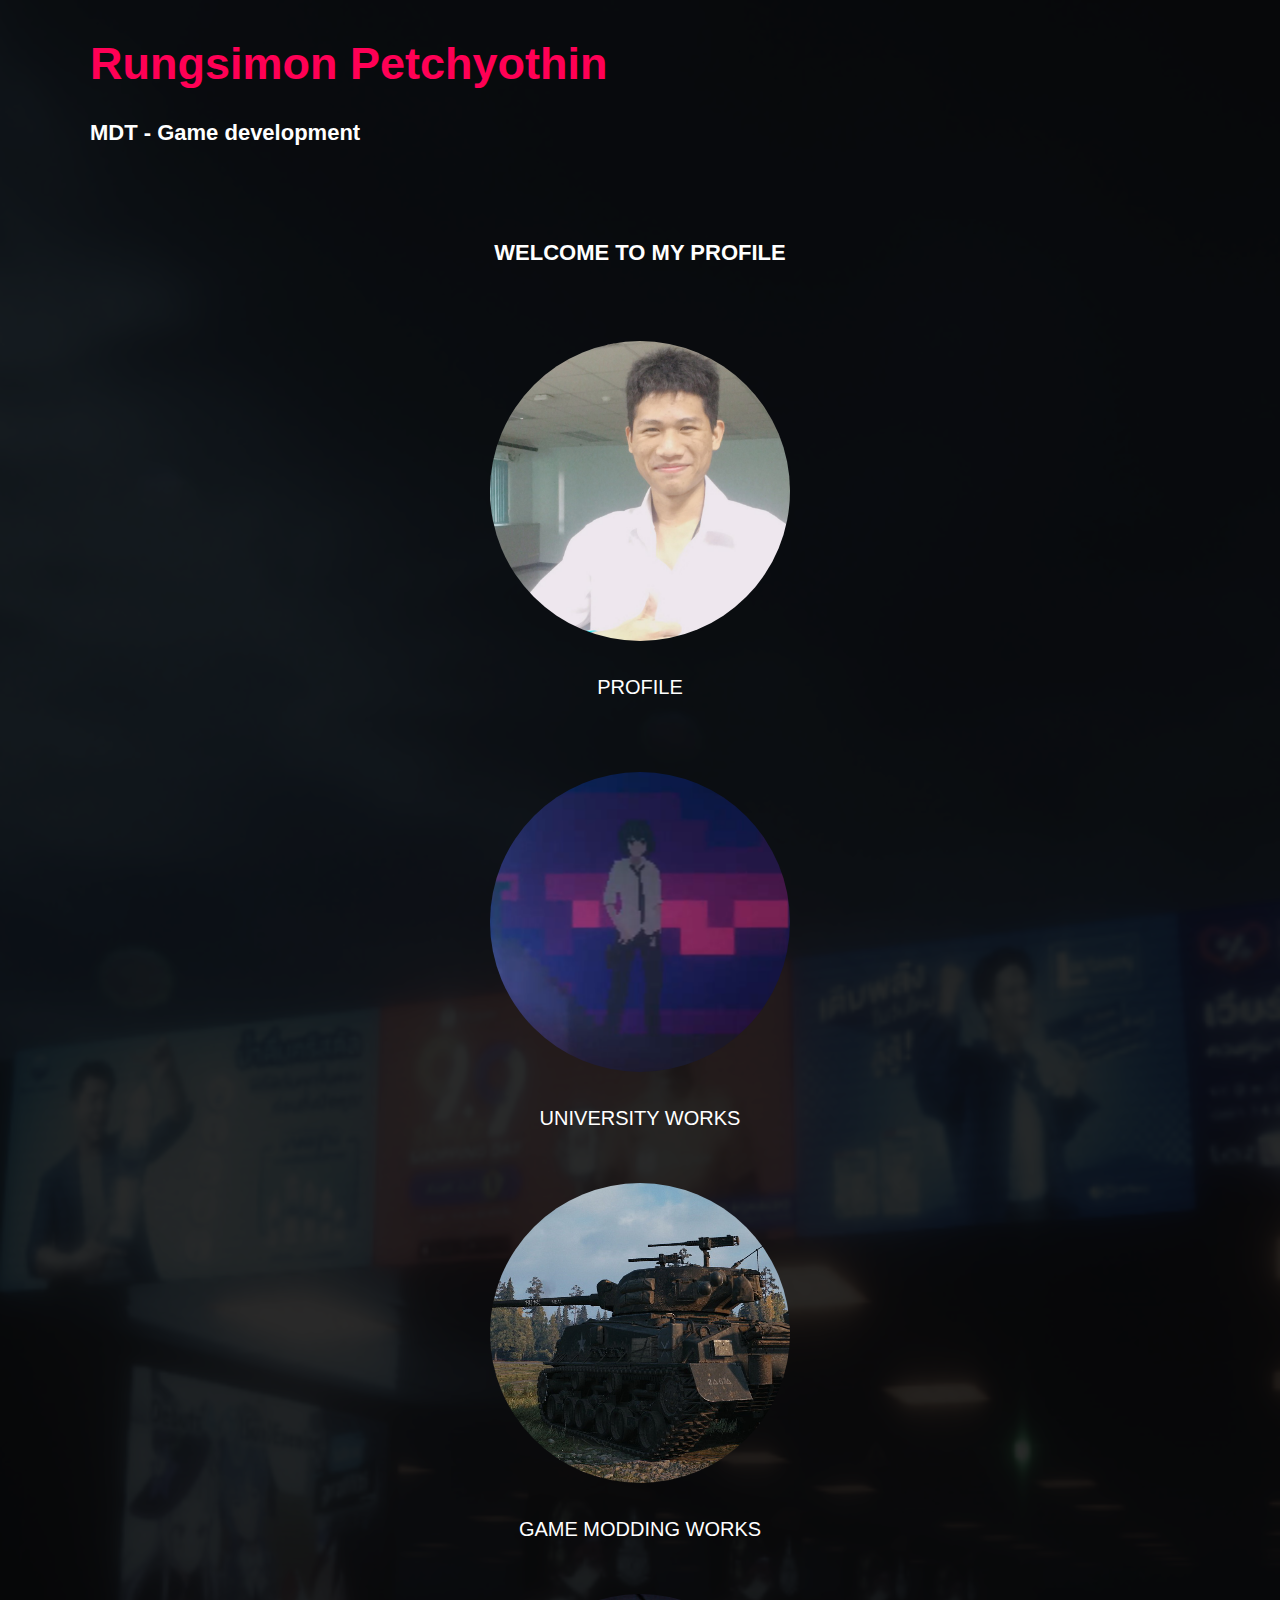
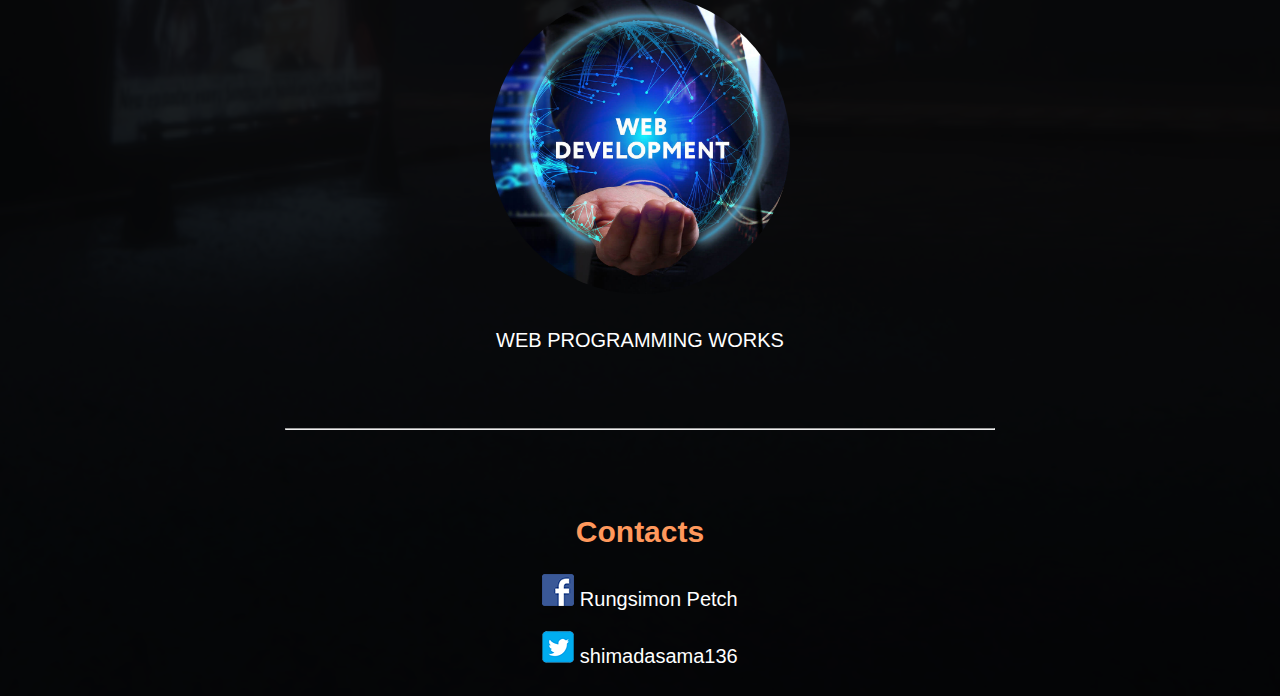
<file: index.html>
<!DOCTYPE html>
<html lang="en">
<head>
    <meta charset="UTF-8">
    <meta name="viewport" content="width=device-width, initial-scale=1.0">
    <link rel='stylesheet' type='text/css' media='screen' href='index.css'>
    <script src='index.js'></script>
    <title> Rungsimon Petch - Portfolio </title>
</head>
<body>
    <div class = "grid-container">
        <div id="header">
            <article>
                <h1> Rungsimon Petchyothin </h1>
                <h3> MDT - Game development </h3>
            </article>
        </div>    

        <div id="main">
            <article>
                <section>
                    <h3> WELCOME TO MY PROFILE </h3><br>
                    <p><a href = "Port.html"><img src = "pic/Me.png" alt= "Myself pic" id = "menu_pics"/></a></p>
                    <p> PROFILE </p><br>
                    <p><a href = "Showcase.html"><img src = "pic/yunoicon.png" alt= "Yuno pic" id = "menu_pics"/></a></p>
                    <p> UNIVERSITY WORKS </p><br>
                </section>
                <section>
                    <div id = "modpage">
                        <img id = "menu_pics" src="pic/shot_496.jpg" alt="Mod icon"/>
                        <p> GAME MODDING WORKS </p><br>
                    </div>	
                    <div id = "webpro">
                        <img id = "menu_pics" src="pic/web-development-programming-resized.jpg" alt="Web dev icon"/>
                        <p> WEB PROGRAMMING WORKS </p><br>
                    </div>					
                </section>
            </article><br><hr>
        </div> 
        
        <div id="footer">
            <article> <h2> Contacts </h2>
                <section>  
                    <p><a href = "https://www.facebook.com/rungsimon.petch/"><img src="FB.png" alt="FB icon"/></a> Rungsimon Petch </p>
                    <p><a href = "https://twitter.com/shimadasama136"><img src="twitter.png" alt="Twit icon"/></a> shimadasama136 </p>           
                </section>
            </article>
        </div>    
    </div>
</body>
</html>
</file>
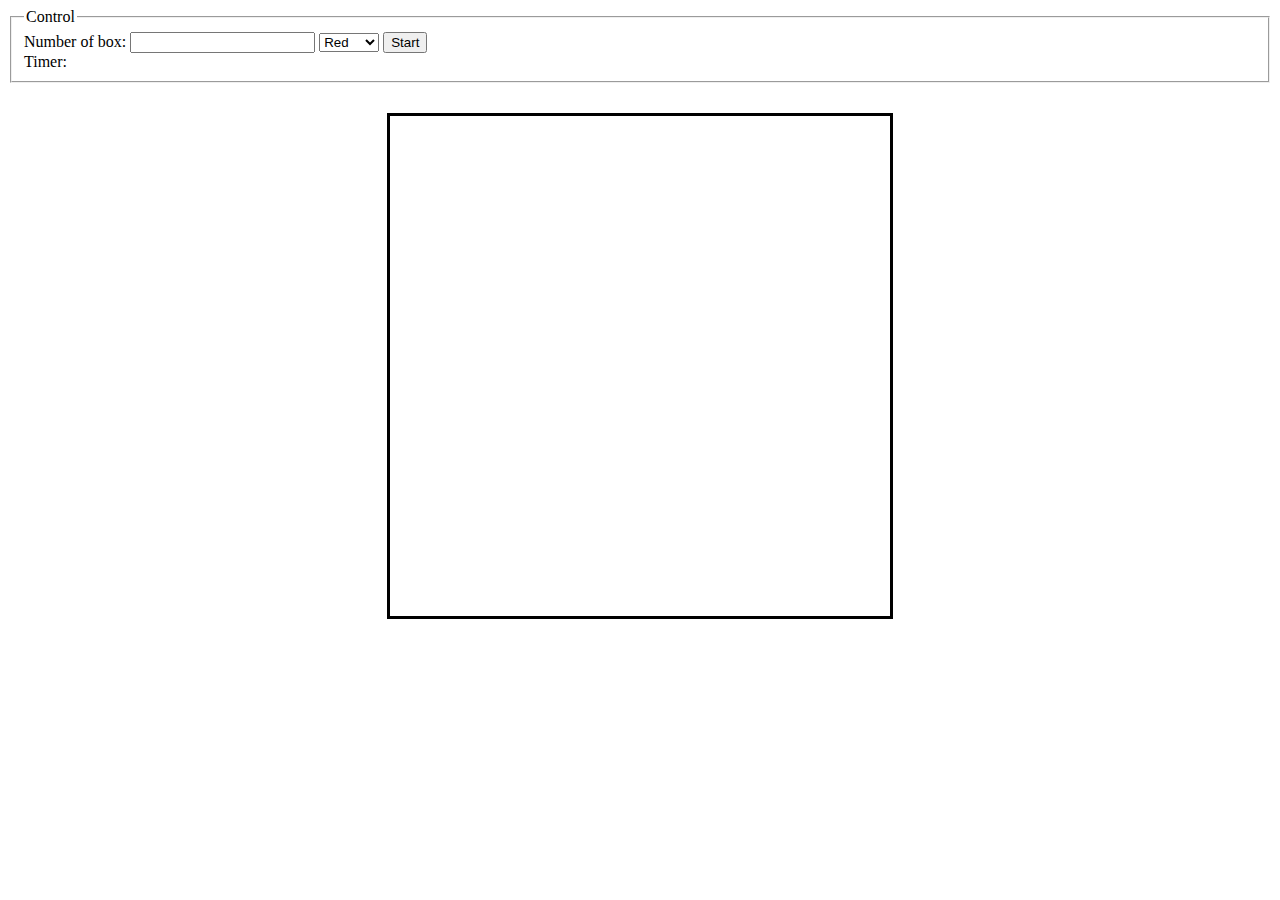
<file: assignments/assignment7/index.html>
<!DOCTYPE html>
<html>
	<head>
		<meta charset="UTF-8">
		<title>Square game</title>
		<script type="text/javascript" src="game.js"></script>
		<link rel="stylesheet" type="text/css" href="game.css">
	</head>
	<body>
		<!-- these codes were adapted from https://courses.cs.washington.edu/courses/cse154/17sp/lecture/more-dom/code/squares.html  -->
		<fieldset>
			<legend>Control</legend>
			Number of box: 
			<input type="text" name="numbox" id="numbox">
			<select name="color" id = "color">
  				<option value="red">Red</option>
  				<option value="blue">Blue</option>
  				<option value="green">Green</option>
			</select>
			<button id="start">Start</button>
			<div id="timerClock"> Timer:
				<div id="clock"></div>
			</div>
		</fieldset>			

		<div id="game-container">
			<div id="game-layer"></div>
		</div>	
	</body>
</html>
</file>
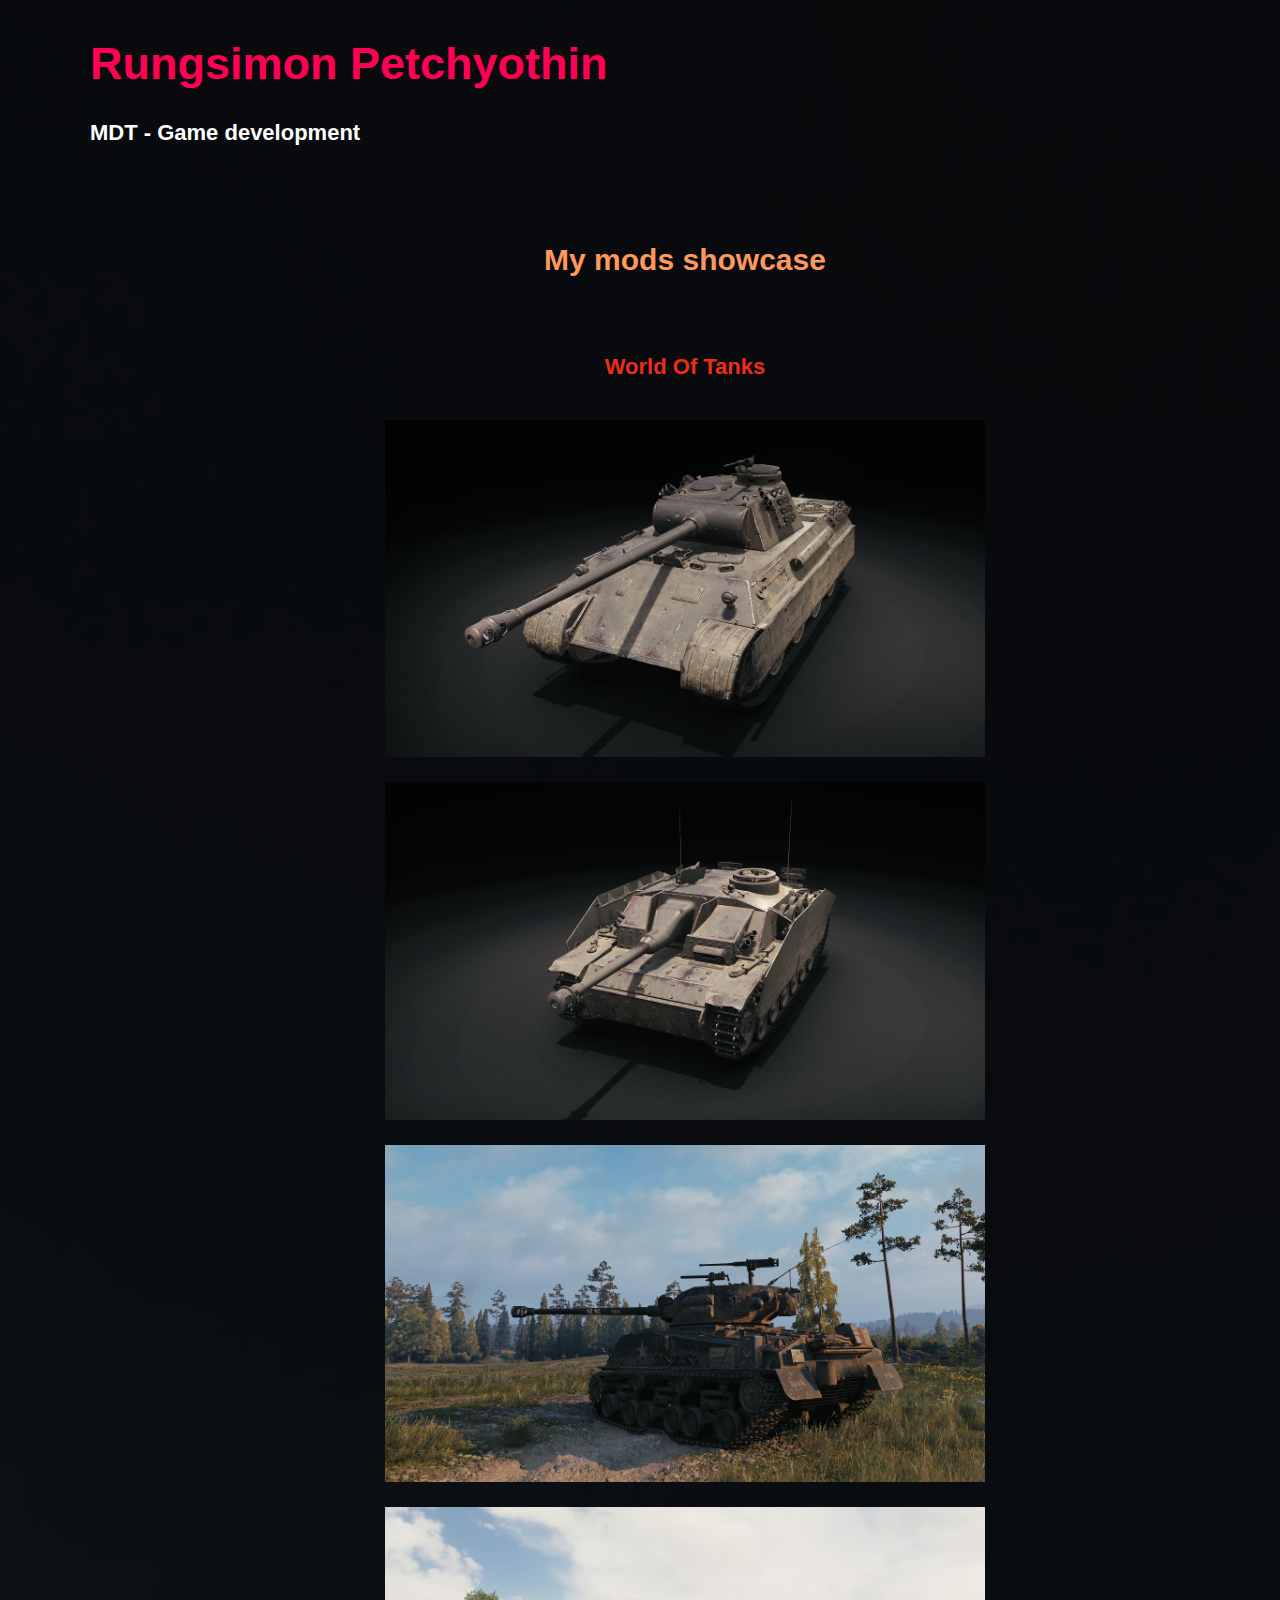
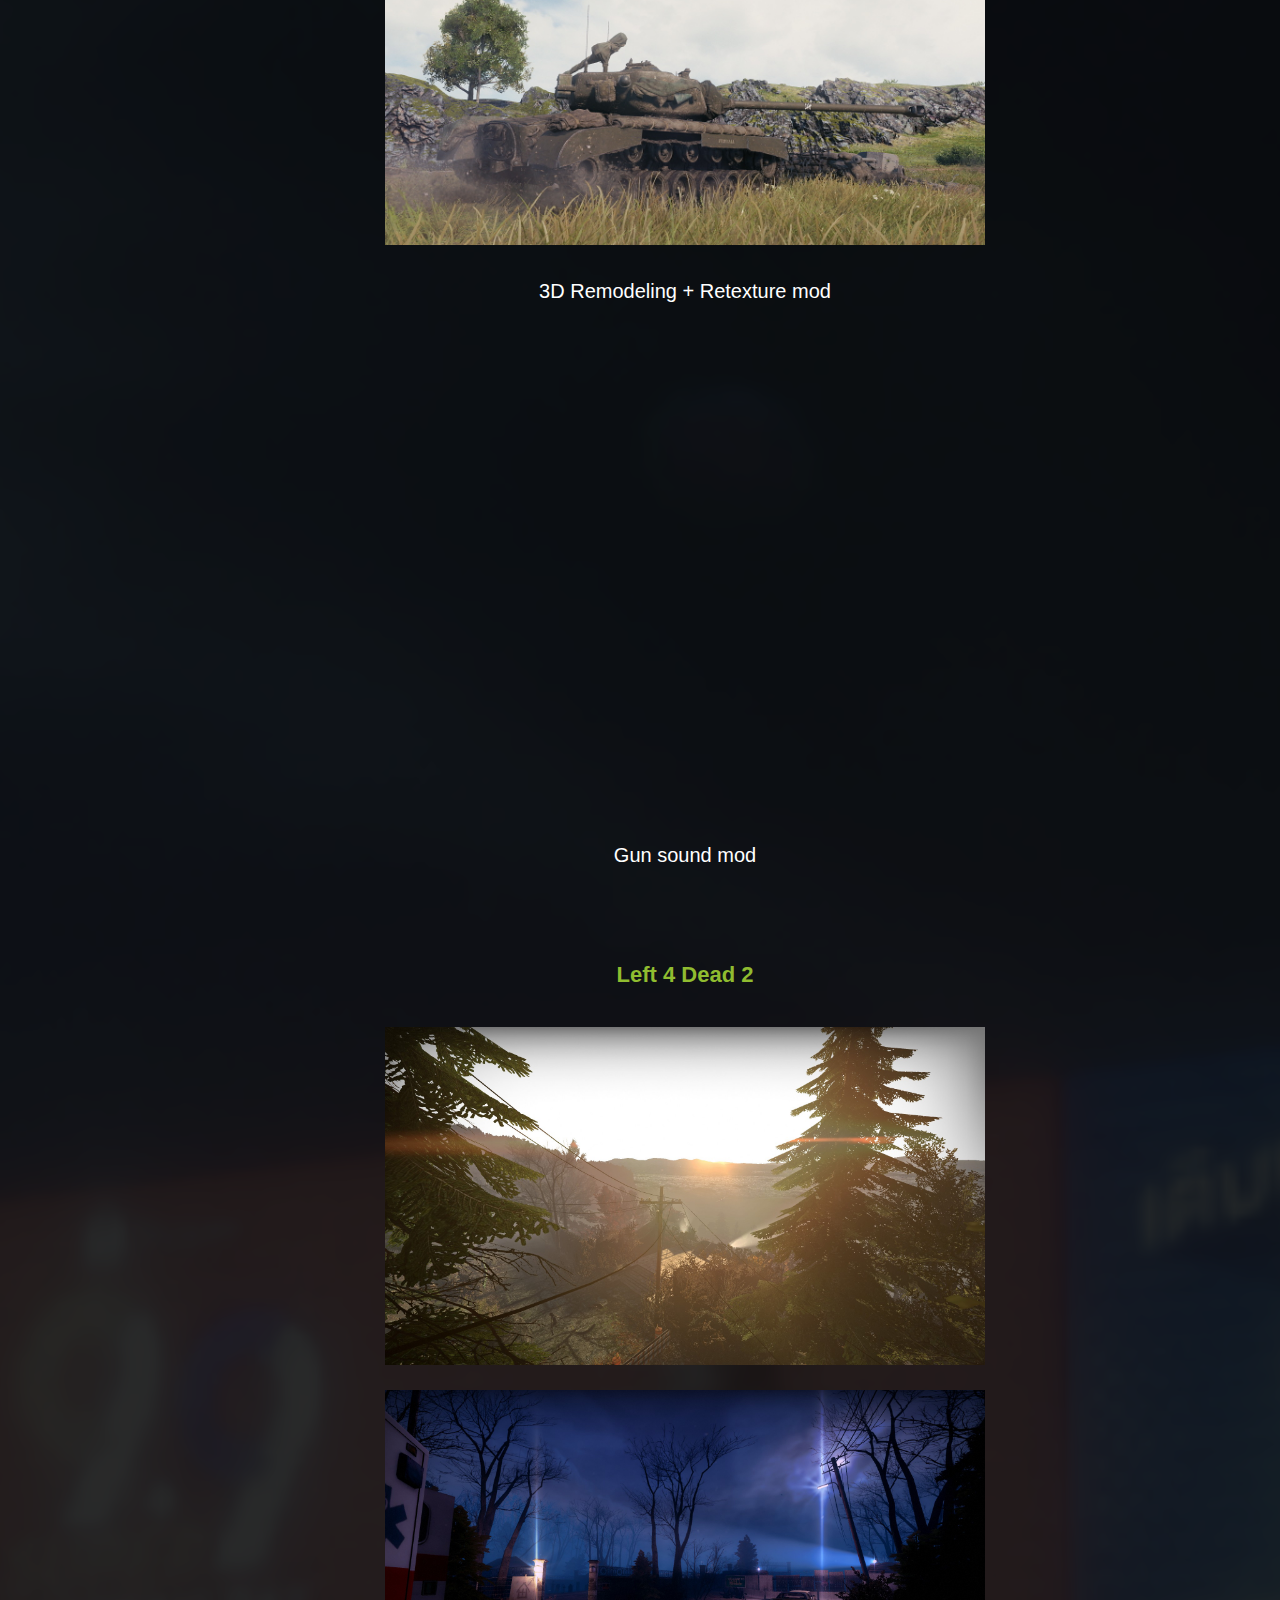
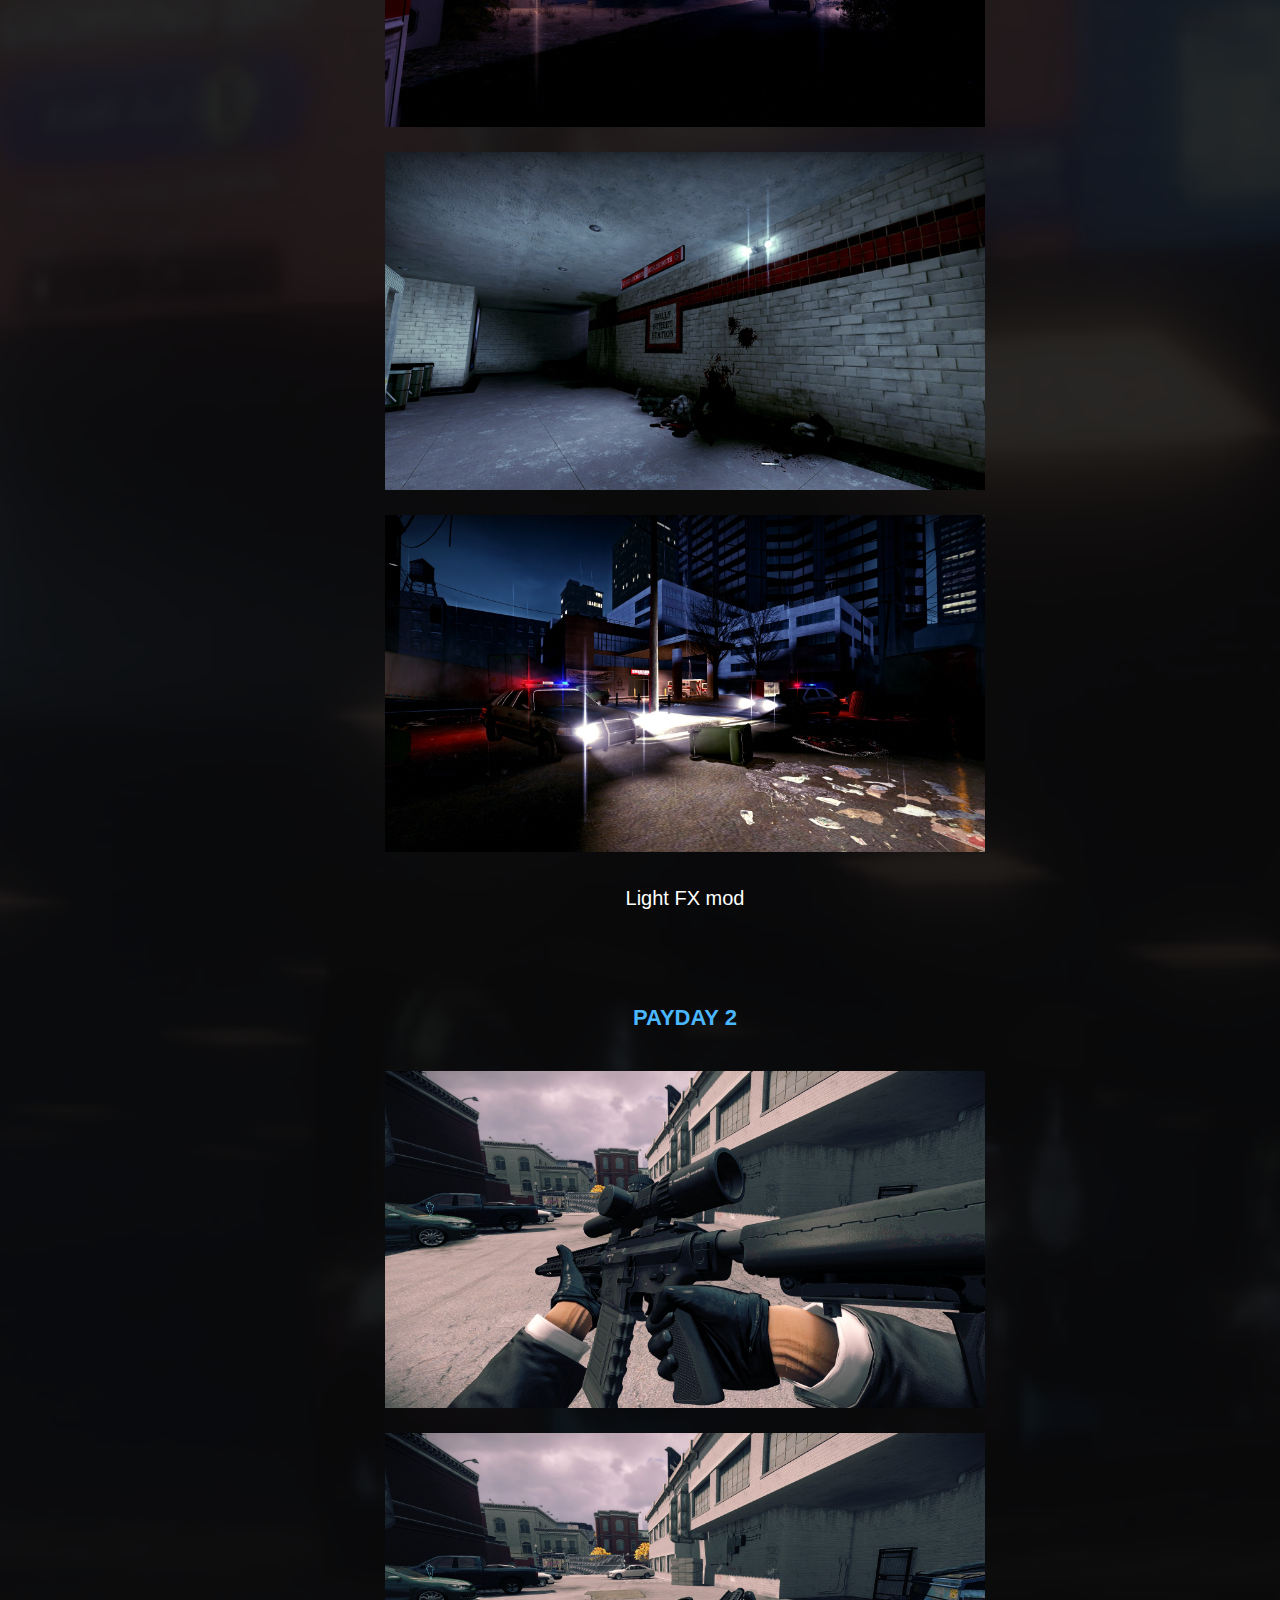
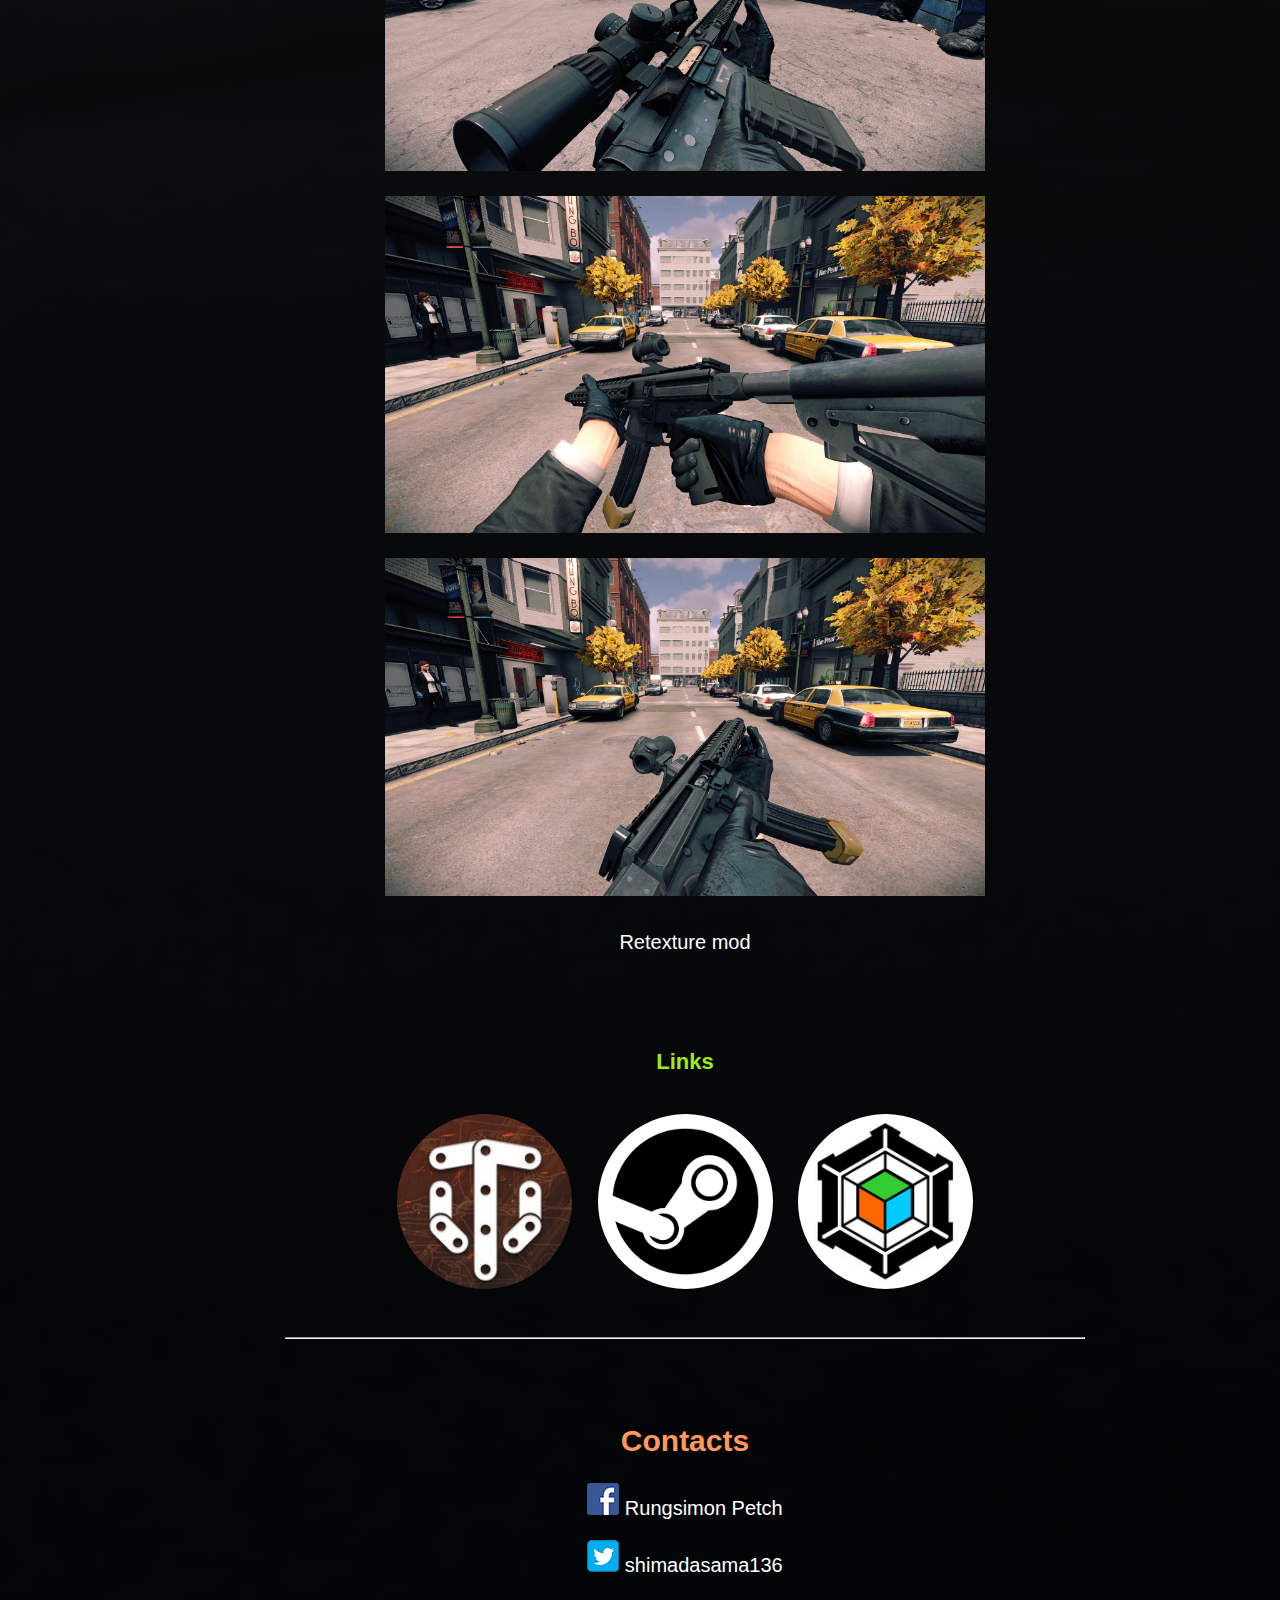
<file: Modpage.html>
<!DOCTYPE html>
<html lang="en">
<head>
    <meta charset="UTF-8">
    <meta name="viewport" content="width=device-width, initial-scale=1.0">
    <link rel='stylesheet' type='text/css' media='screen' href='Modpage.css'>
    <script src='Modpage.js'></script>
    <title> Rungsimon Petch - Mods </title>
</head>
<body>
    <div class = "grid-container">
        <div id="header">
            <article>
                <h1> Rungsimon Petchyothin </h1>
                <h3> MDT - Game development </h3>
            </article>
        </div>    

        <div id="main">
            <article>	
                <h2> My mods showcase </h2><br>					
                <section> 
                    <h4 id = "wottext"> World Of Tanks </h4>  
                    <img id = "showcase-pic" src="pic/shot_678.jpg" alt="WoT_remod"/>
                    <img id = "showcase-pic" src="pic/shot_668.jpg" alt="WoT_remod"/>
                    <img id = "showcase-pic" src="pic/shot_501.jpg" alt="WoT_remod"/>
                    <img id = "showcase-pic" src="pic/shot_510.jpg" alt="WoT_remod"/>
                    <p> 3D Remodeling + Retexture mod </p><br><br> 
                    <iframe width="800" height="450" src="https://www.youtube.com/embed/WrdsHIZuh74" title="YouTube video player" frameborder="0" allow="accelerometer; autoplay; clipboard-write; encrypted-media; gyroscope; picture-in-picture" allowfullscreen></iframe>                 
                    <p> Gun sound mod </p><br><br> 
                </section>	
                <section> 
                    <h4 id = "l4d2text"> Left 4 Dead 2 </h4>  
                    <img id = "showcase-pic" src="pic/20181209220942_1.jpg" alt="L4d2_mod"/>
                    <img id = "showcase-pic" src="pic/20181214202332_1.jpg" alt="L4d2_mod"/>
                    <img id = "showcase-pic" src="pic/20181214203331_1.jpg" alt="L4d2_mod"/>
                    <img id = "showcase-pic" src="pic/20181214204045_1.jpg" alt="L4d2_mod"/>
                    <p> Light FX mod </p><br><br>                    
                </section>
                <section> 
                    <h4 id = "pd2text"> PAYDAY 2 </h4>  
                    <img id = "showcase-pic" src="pic/20191127202837_1.jpg" alt="PD2_mod"/>
                    <img id = "showcase-pic" src="pic/20191127202840_1.jpg" alt="PD2_mod"/>
                    <img id = "showcase-pic" src="pic/20200917144030_1.jpg" alt="PD2_mod"/>
                    <img id = "showcase-pic" src="pic/20200917144033_1.jpg" alt="PD2_mod"/>
                    <p> Retexture mod </p><br><br>                    
                </section>
                <section> 
                    <h4> Links </h4>  
                    <a href = "https://wgmods.net/search/?owner=27127"><img id = "icon_pics" src="pic/wot_banner_mod-hub-315x346.jpg" alt="WoThub"/></a>
                    <a href = "https://steamcommunity.com/id/shimada_sama/myworkshopfiles/"><img id = "icon_pics" src="pic/download.png" alt="Steam"/></a>
                    <a href = "https://modworkshop.net/user/18601"><img id = "icon_pics" src="pic/8801f872c2a980855ce58788e98a78597fd643b6_full.jpg" alt="PD2ws"/></a>                
                </section>
            </article><br><hr>	
        </div> 
        
        <div id="footer">
            <article> <h2> Contacts </h2>
                <section>  
                    <p><a href = "https://www.facebook.com/rungsimon.petch/"><img src="FB.png" alt="FB icon"/></a> Rungsimon Petch </p>
                    <p><a href = "https://twitter.com/shimadasama136"><img src="twitter.png" alt="Twit icon"/></a> shimadasama136 </p>           
                </section>
            </article>
        </div>    
    </div>
</body>
</html>
</file>
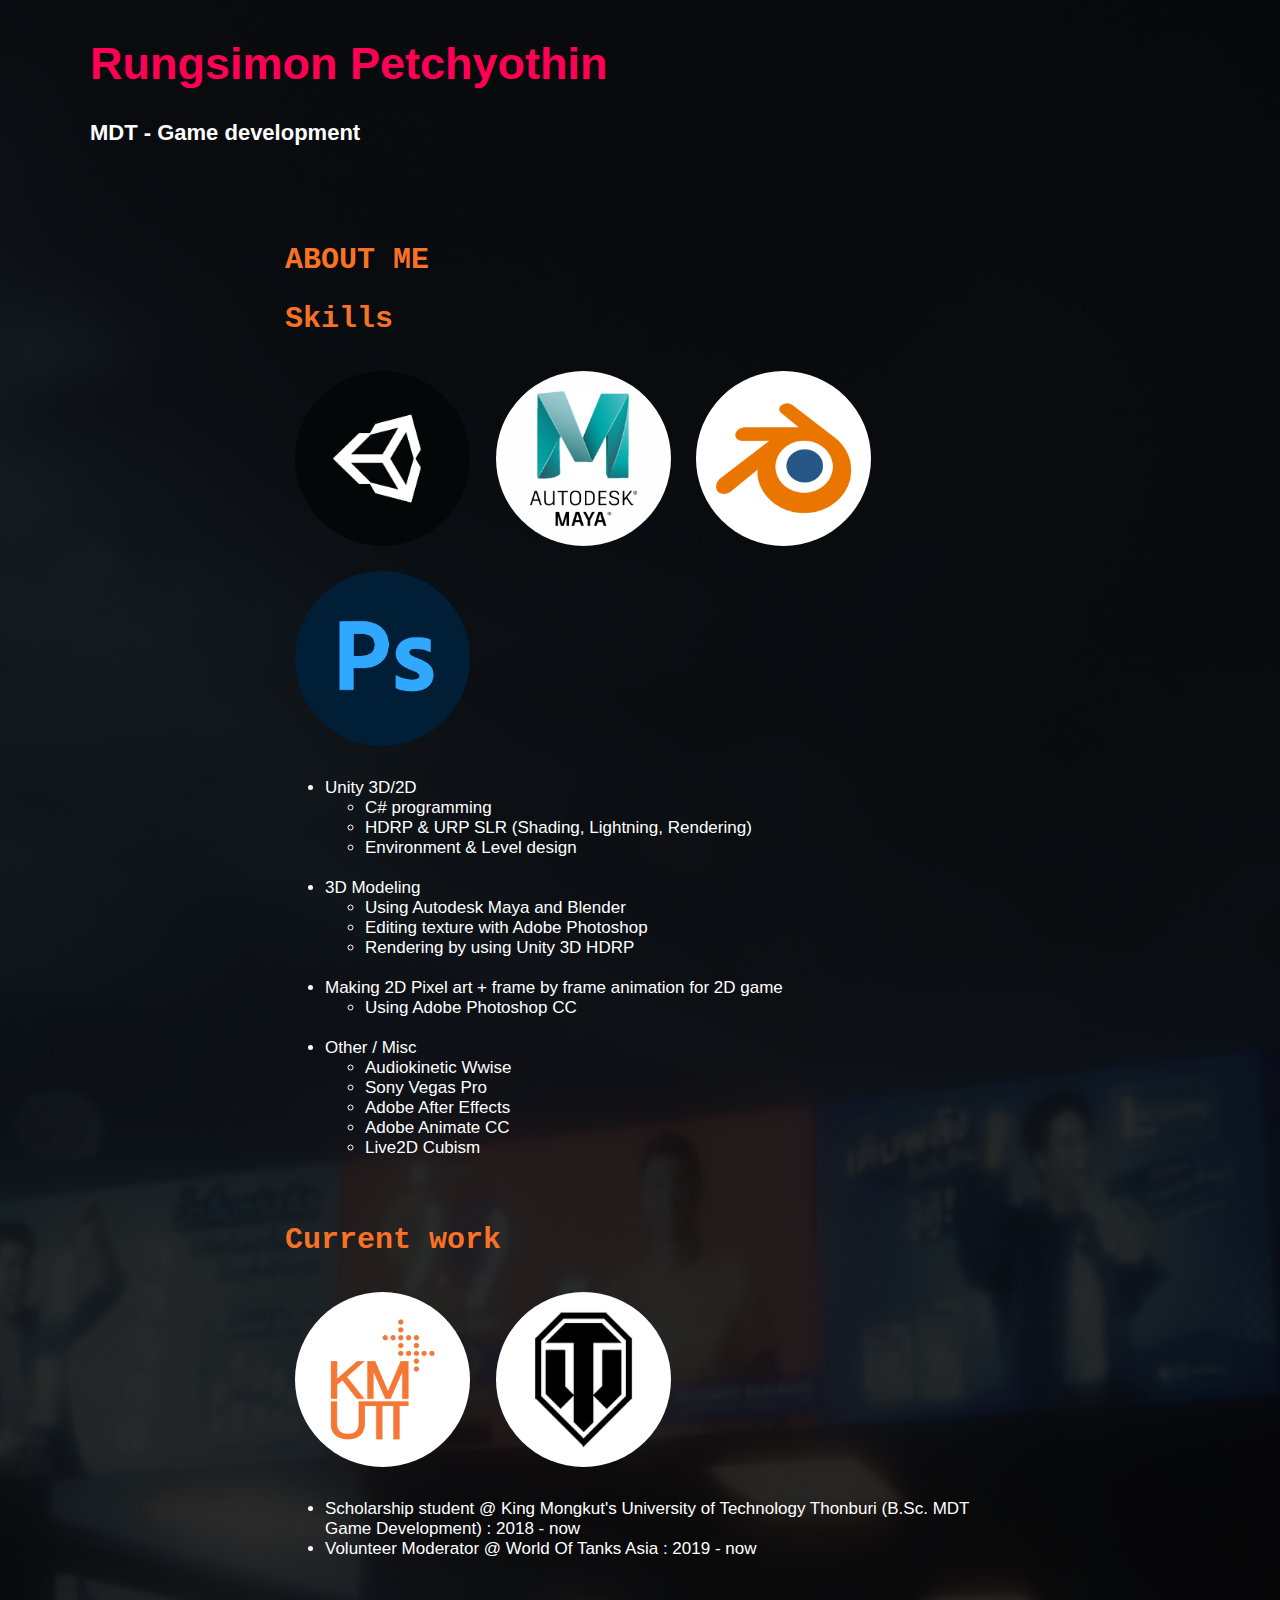
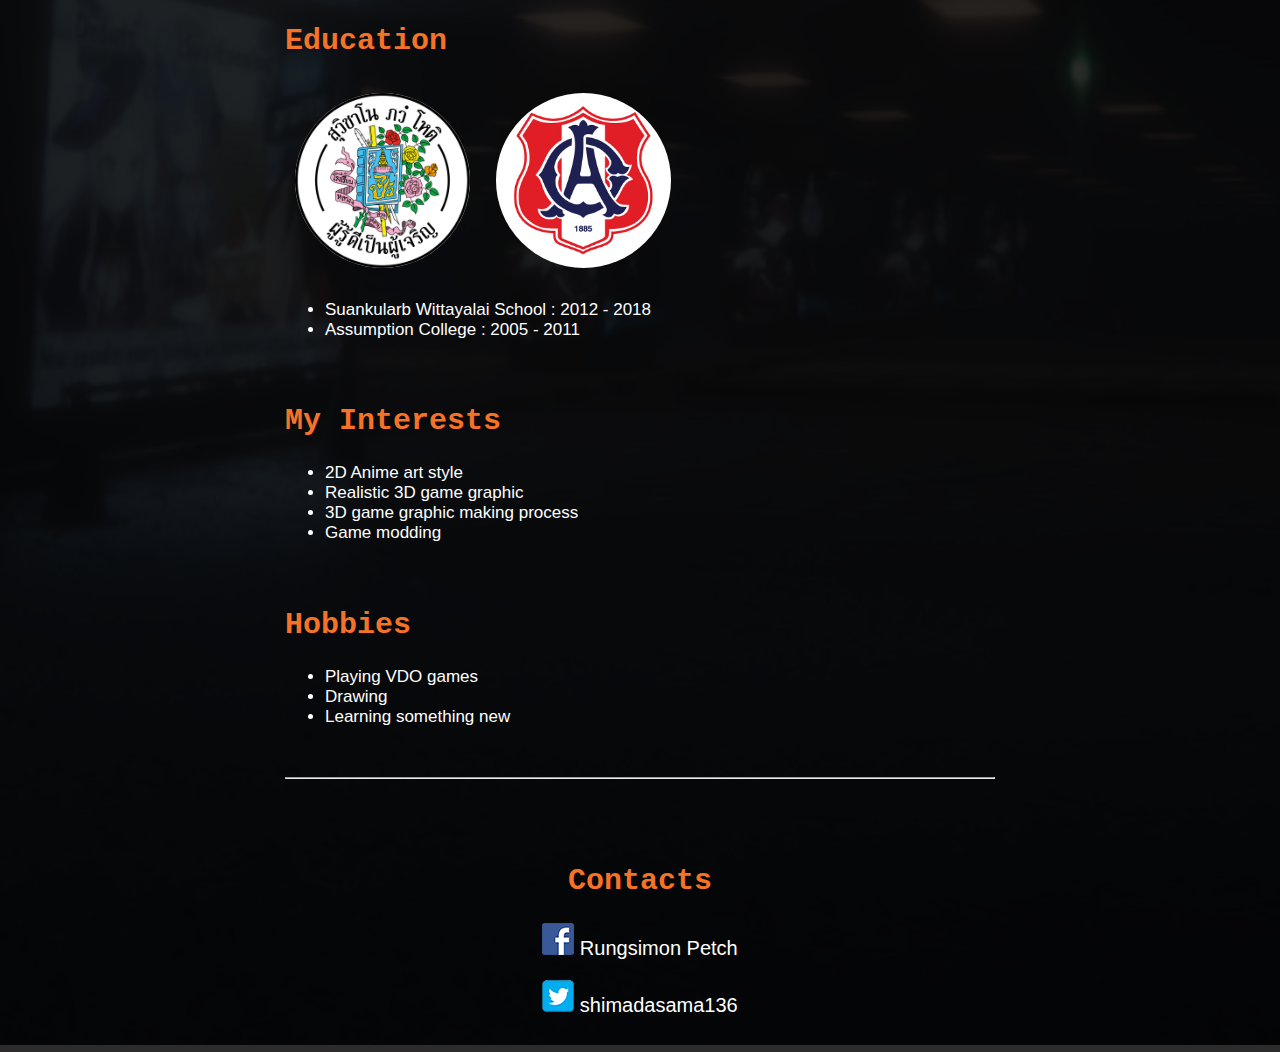
<file: Port.html>
<!DOCTYPE html>
<html lang="en">
<head>
    <meta charset="UTF-8">
    <meta name="viewport" content="width=device-width, initial-scale=1.0">
    <link rel='stylesheet' type='text/css' media='screen' href='Port.css'>
    <script src='Port.js'></script>
    <title> Rungsimon Petch - Profile </title>
</head>
<body>
    <div class = "grid-container">
    <div id="header">
        <article>
            <h1> Rungsimon Petchyothin </h1>
            <h3> MDT - Game development </h3>
        </article>
    </div>

    <div id="menu">        
    </div>

    <div id="main">
        <article class="text-left-align">
            <h2> ABOUT ME </h2>            
        </article>
    
        <article class="text-left-align"> 
            <h2> Skills </h2>
            <section> 
                <img id = "icon-pics" src="pic/Unity_icon.png" alt="Unity icon"/>
                <img id = "icon-pics" src="pic/Maya_icon.jpg" alt="Maya icon"/>
                <img id = "icon-pics" src="pic/Blender_icon.png" alt="Blender icon"/>
                <img id = "icon-pics" src="pic/Photshop_icon.png" alt="Photshop icon"/>
                <ul>
                    <li> Unity 3D/2D 
                        <ul>
                            <li> C# programming </li>
                            <li> HDRP & URP SLR (Shading, Lightning, Rendering) </li>
                            <li> Environment & Level design </li>
                        </ul>
                    </li> <br>
    
                    <li> 3D Modeling
                        <ul>
                            <li> Using Autodesk Maya and Blender </li>
                            <li> Editing texture with Adobe Photoshop </li>
                            <li> Rendering by using Unity 3D HDRP </li>
                        </ul>
                    </li> <br>
    
                    <li> Making 2D Pixel art + frame by frame animation for 2D game
                        <ul>
                            <li> Using Adobe Photoshop CC </li>
                        </ul>
                    </li> <br>
    
                    <li> Other / Misc
                        <ul>
                            <li> Audiokinetic Wwise </li>
                            <li> Sony Vegas Pro </li>
                            <li> Adobe After Effects </li>
                            <li> Adobe Animate CC </li>
                            <li> Live2D Cubism </li>
                        </ul>
                    </li> 
                </ul>
            </section>
        </article> <br>
    
        <article class="text-left-align"> 
            <h2> Current work </h2>
            <section> 
                <img id = "icon-pics" src="pic/KMUTT_icon.png" alt="KMUTT icon"/>
                <img id = "icon-pics" src="pic/WoT_icon.jpg" alt="WoT icon"/>
                <ul>
                    <li> Scholarship student @ King Mongkut's University of Technology Thonburi (B.Sc. MDT Game Development) : 2018 - now </li>
                    <li> Volunteer Moderator @ World Of Tanks Asia : 2019 - now </li>
                </ul>
            </section><br>
            <h2> Education </h2>
            <section> 
                <img id = "icon-pics" src="pic/SK_icon.jpg" alt="SK icon"/>
                <img id = "icon-pics" src="pic/AC_icon.jpg" alt="AC icon"/>
                <ul>
                    <li> Suankularb Wittayalai School : 2012 - 2018 </li>
                    <li> Assumption College : 2005 - 2011 </li>
                </ul>
            </section><br>
            <h2> My Interests </h2>
            <section> 
                <ul>
                    <li> 2D Anime art style </li>
                    <li> Realistic 3D game graphic </li>
                    <li> 3D game graphic making process </li>
                    <li> Game modding </li>
                </ul>
            </section><br>
            <h2> Hobbies </h2>
            <section> 
                <ul>
                    <li> Playing VDO games </li>
                    <li> Drawing </li>
                    <li> Learning something new </li>
                </ul>
            </section>
        </article> <br> <hr> 
    </div>

    <div id="right">
    </div>

    <div id="footer">
        <article> <h2> Contacts </h2>
	        <section>  
                <p><a href = "https://www.facebook.com/rungsimon.petch/"><img src="FB.png" alt="FB icon"/></a> Rungsimon Petch </p>
                <p><a href = "https://twitter.com/shimadasama136"><img src="twitter.png" alt="Twit icon"/></a> shimadasama136 </p>           
            </section>
        </article>
    </div>     
    
    </div>
</body>
</html>
</file>
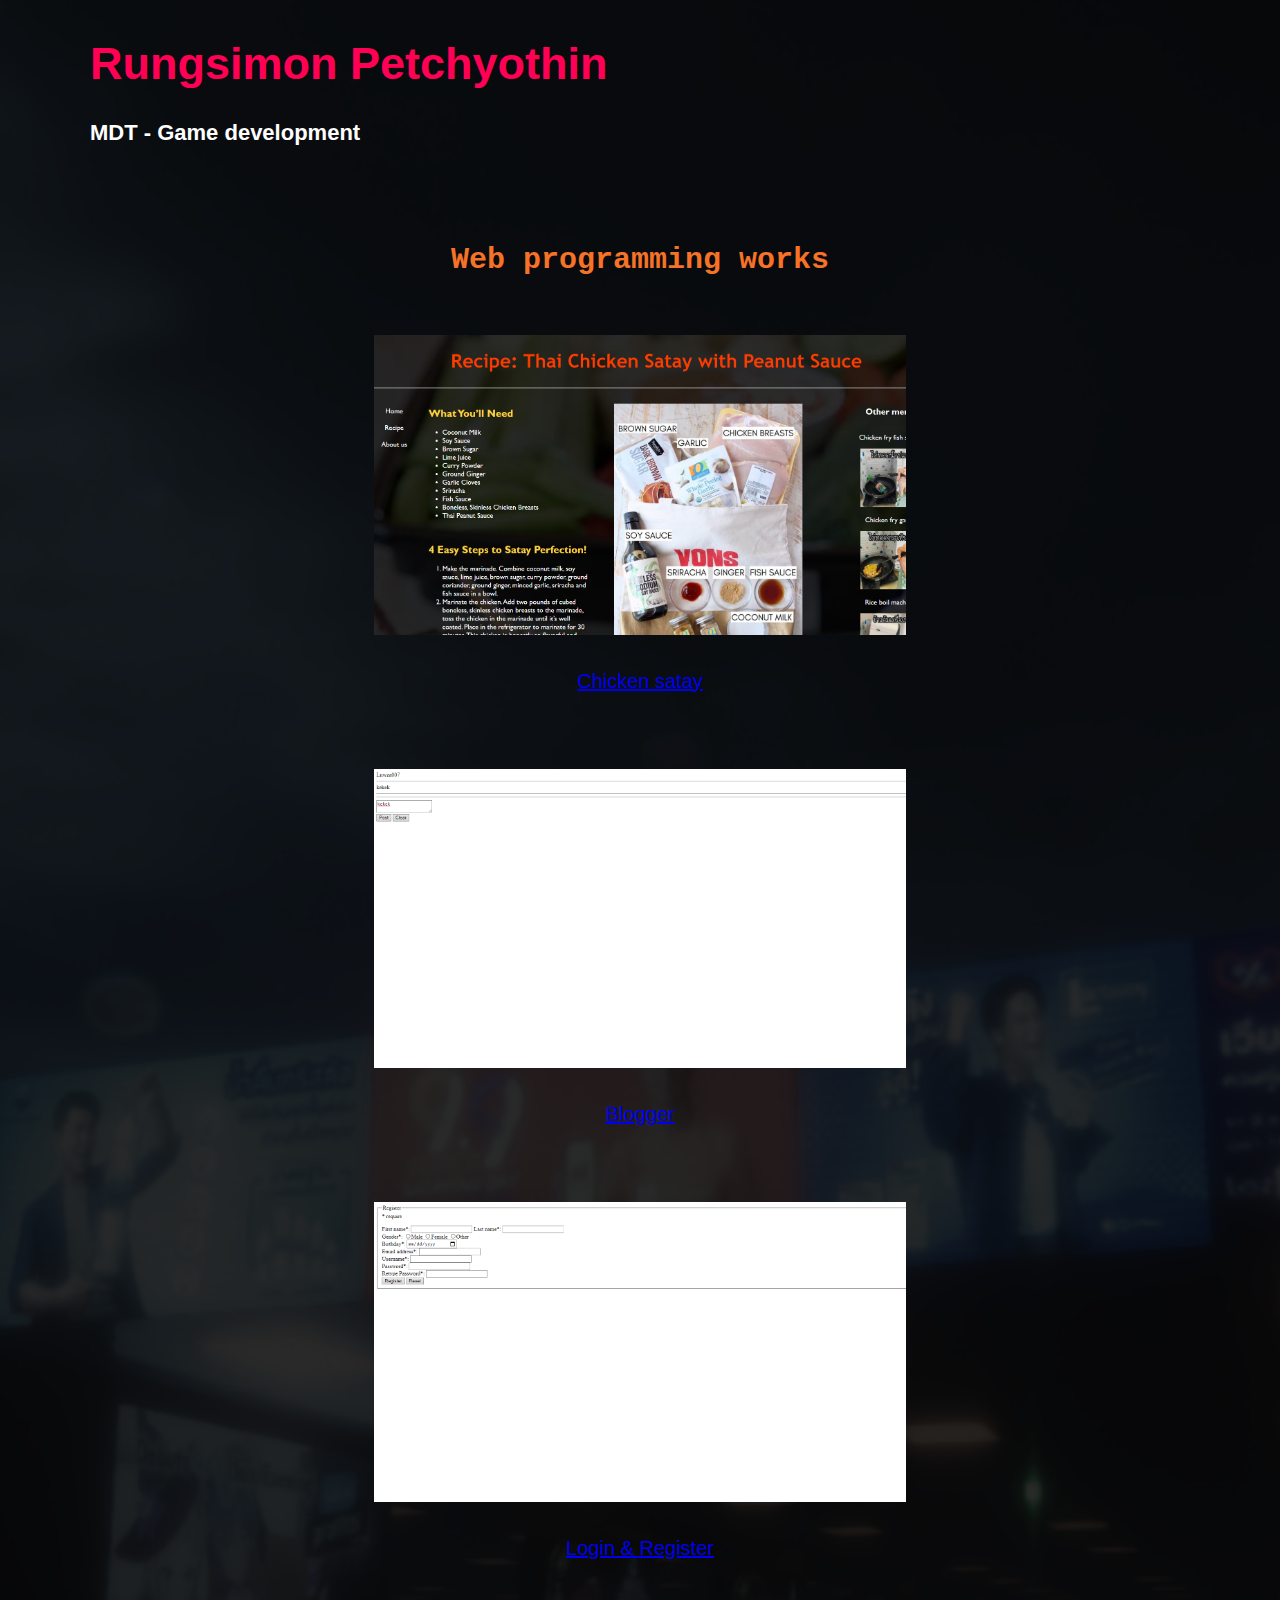
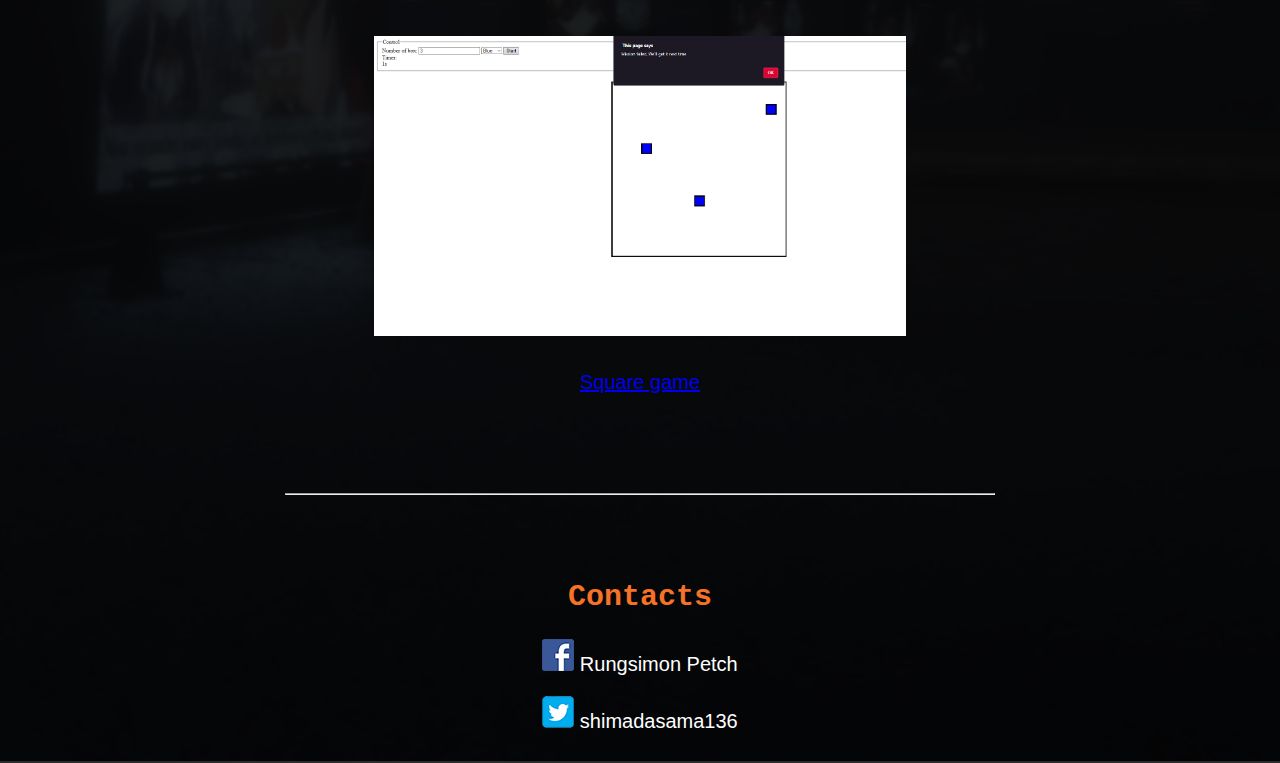
<file: Webpro.html>
<!DOCTYPE html>
<html>
	<head>
		<meta charset="UTF-8">
		<title>Rungsimon Petchyothin - Web programming works</title>
		<script type="text/javascript" src="Webpro.js"></script>
		<link rel="stylesheet" type="text/css" href="Webpro.css">
	</head>
	<body>
		<div class = "grid-container">
			<div id="header">
				<article>
					<h1> Rungsimon Petchyothin </h1>
					<h3> MDT - Game development </h3>
				</article>
			</div>
		
			<div id="menu">        
			</div>
		
			<div id="main">
				<article>	
					<h2> Web programming works </h2><br>					
					<section> 
						<img id = "showcase-pic" src="pic/web01.png" alt="Unity siam HDRP"/>
						<p><a href = "assignments/satay_week04/recipe_week04.html">Chicken satay</a></p><br><br>	
                        <img id = "showcase-pic" src="pic/web02.png" alt="Unity siam HDRP"/>
						<p><a href = "assignments/assignment5/index.html">Blogger</a></p><br><br>
                        <img id = "showcase-pic" src="pic/web03.png" alt="Unity siam HDRP"/>
						<p><a href = "assignments/assignment6/register.html">Login & Register</a></p><br><br>
                        <img id = "showcase-pic" src="pic/web04.png" alt="Unity siam HDRP"/>
						<p><a href = "assignments/assignment7/index.html">Square game</a></p><br><br>					
					</section>						
				</article><br><hr>			
			</div>
		
			<div id="right">
			</div>
		
			<div id="footer">
				<article> <h2> Contacts </h2>
					<section>  
						<p><a href = "https://www.facebook.com/rungsimon.petch/"><img src="FB.png" alt="FB icon"/></a> Rungsimon Petch </p>
						<p><a href = "https://twitter.com/shimadasama136"><img src="twitter.png" alt="Twit icon"/></a> shimadasama136 </p>           
					</section>
				</article>
			</div>     
			
			</div>
	</body>
</html>
</file>
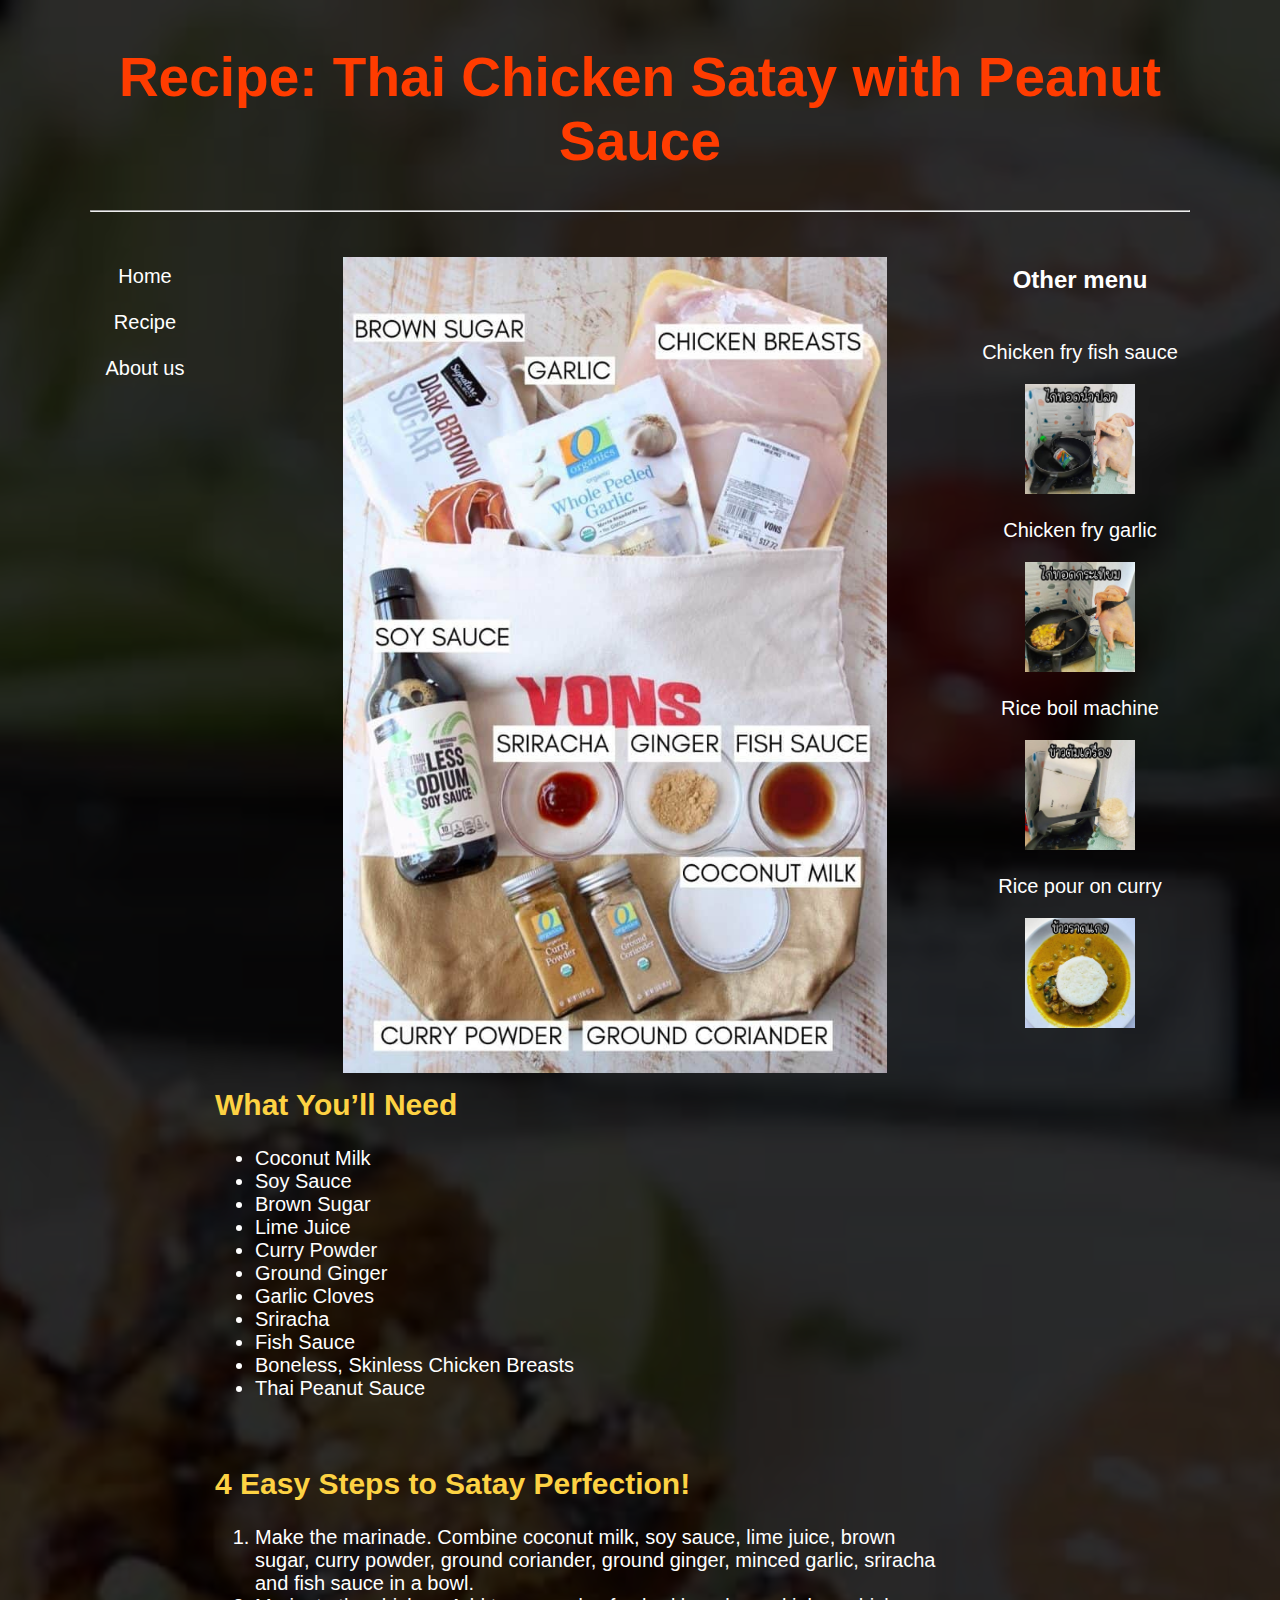
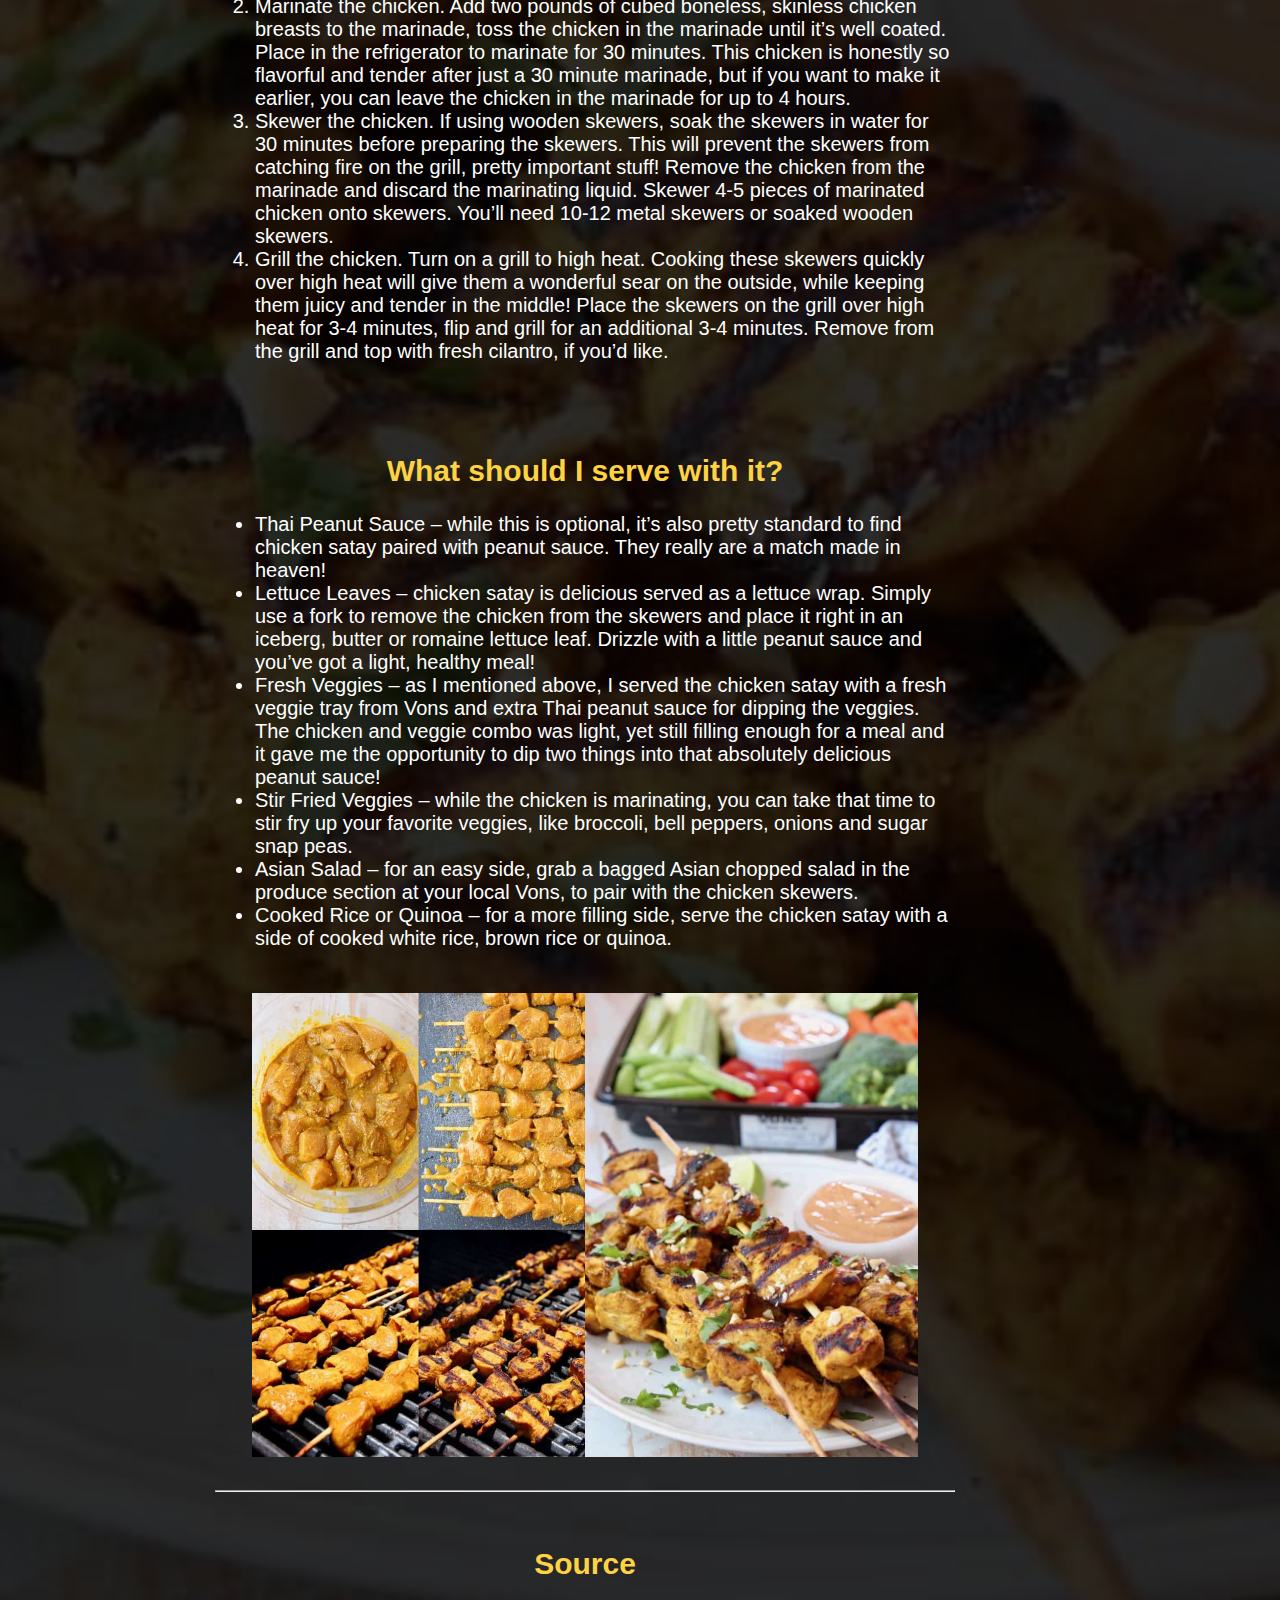
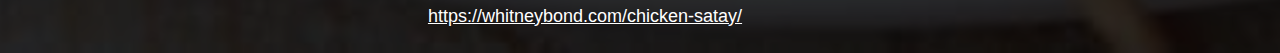
<file: assignments/satay_week04/recipe_week04.html>
<!DOCTYPE html>
<html>
<head>
	<meta charset='utf-8'>
	<meta http-equiv='X-UA-Compatible' content='IE=edge'>
	<title>Gluten Free General Tso’s Chicken</title>
	<meta name='viewport' content='width=device-width, initial-scale=1'>
	<link rel='stylesheet' type='text/css' media='screen' href='Satay_week04.css'>
</head>
<body>
	<div class = "grid-container">
		<div id="header">
			<article class = "middle-page">
				<h1> Recipe: Thai Chicken Satay with Peanut Sauce </h1> <hr>
			</article>
		</div>

		<div id="menu">
			<br>
			<div> Home </div><br>
			<div> Recipe </div><br>
			<div> About us </div><br>
		</div>

        <div id="main">
			<div class = "div-img-display-right">
				<img id = "showcase-img" src="pic/chicken-satay-ingredients.jpg" alt="Satay ingredients"/>
			</div>	
			<article class ="text-left-align"> 
				<h2> What You’ll Need </h2>
				<section> 
					<ul>
						<li> Coconut Milk </li>
						<li> Soy Sauce  </li>
						<li> Brown Sugar </li>
						<li> Lime Juice </li>
						<li> Curry Powder </li>
						<li> Ground Ginger </li>
						<li> Garlic Cloves </li>
						<li> Sriracha </li>
						<li> Fish Sauce </li>
						<li> Boneless, Skinless Chicken Breasts </li>
						<li> Thai Peanut Sauce </li>
					</ul>
				</section>
			</article> <br>			
			
			<article class="text-left-align"> 
				<h2> 4 Easy Steps to Satay Perfection! </h2>
				<section> 
					<ol>
						<li> Make the marinade. Combine coconut milk, soy sauce, lime juice, brown sugar, curry powder, ground coriander, ground ginger, minced garlic, sriracha and fish sauce in a bowl. </li>
						<li> Marinate the chicken. Add two pounds of cubed boneless, skinless chicken breasts to the marinade, toss the chicken in the marinade until it’s well coated. Place in the refrigerator to marinate for 30 minutes. This chicken is honestly so flavorful and tender after just a 30 minute marinade, but if you want to make it earlier, you can leave the chicken in the marinade for up to 4 hours. </li>
						<li> Skewer the chicken. If using wooden skewers, soak the skewers in water for 30 minutes before preparing the skewers. This will prevent the skewers from catching fire on the grill, pretty important stuff! Remove the chicken from the marinade and discard the marinating liquid. Skewer 4-5 pieces of marinated chicken onto skewers. You’ll need 10-12 metal skewers or soaked wooden skewers. </li>
						<li> Grill the chicken. Turn on a grill to high heat. Cooking these skewers quickly over high heat will give them a wonderful sear on the outside, while keeping them juicy and tender in the middle! Place the skewers on the grill over high heat for 3-4 minutes, flip and grill for an additional 3-4 minutes. Remove from the grill and top with fresh cilantro, if you’d like. </li>
					</ol>
				</section>
			</article> <br>	<br>
			<article> 
				<h2> What should I serve with it? </h2>
				<section class = "text-left-align"> 
					<ul>
						<li> Thai Peanut Sauce – while this is optional, it’s also pretty standard to find chicken satay paired with peanut sauce. They really are a match made in heaven! </li>
						<li> Lettuce Leaves – chicken satay is delicious served as a lettuce wrap. Simply use a fork to remove the chicken from the skewers and place it right in an iceberg, butter or romaine lettuce leaf. Drizzle with a little peanut sauce and you’ve got a light, healthy meal! </li>
						<li> Fresh Veggies – as I mentioned above, I served the chicken satay with a fresh veggie tray from Vons and extra Thai peanut sauce for dipping the veggies. The chicken and veggie combo was light, yet still filling enough for a meal and it gave me the opportunity to dip two things into that absolutely delicious peanut sauce! </li>
						<li> Stir Fried Veggies – while the chicken is marinating, you can take that time to stir fry up your favorite veggies, like broccoli, bell peppers, onions and sugar snap peas. </li>
						<li> Asian Salad – for an easy side, grab a bagged Asian chopped salad in the produce section at your local Vons, to pair with the chicken skewers. </li>
						<li> Cooked Rice or Quinoa – for a more filling side, serve the chicken satay with a side of cooked white rice, brown rice or quinoa. </li>
					</ul>
				</section>
			</article> <br>
			<div class = "flex-container">
				<img id = "img-45-width" src="pic/chicken-satay-3.jpg" alt="Satay 3"/>
				<img id = "img-45-width" src="pic/chicken-satay-4.jpg" alt="Satay 4"/>	
			</div>					
			<br><hr>
		</div>

        <div id="right">			
			<div>
				<h3>Other menu</h3> 
			</div> <br>
			<div>Chicken fry fish sauce</div>
            <div><img src="pic/fish-sauce-chicken.png"></div>
			<div>Chicken fry garlic</div>
            <div><img src="pic/garlic-chicken.png"></div>
			<div>Rice boil machine</div>
			<div><img src="pic/rice.png"></div>
			<div>Rice pour on curry</div>
			<div><img src="pic/rice-soup.png"></div>
		</div>

        <div id="footer">
			<article>
				<h2> Source </h2>
				<section class= "source-text"> 
					<p><a href = "https://whitneybond.com/chicken-satay/"> https://whitneybond.com/chicken-satay/ </a></p>         
				</section>
			</article>
		</div>
	</div>		
</body>
</html>
</file>
<file: index.css>
/* Main.css for portfolio */
body
{
    background-color: rgb(44, 44, 44);
    background-image: url("pic/hdrp_siam.png");
    background-position: center;
    background-size: cover;
    background-repeat: no-repeat;
    background-blend-mode: multiply;
    color: white;    
    font-family: 'Gill Sans', 'Gill Sans MT', Calibri, 'Trebuchet MS', sans-serif;
    margin-left: 90px;
    margin-right: 90px;
}

h1
{
    color: rgb(255, 0, 85);
    font-size: 45px;
}

h2
{
    color:rgb(255, 152, 92);
}

h3
{
    font-size: 22px;
}

h5
{
    font-size: 18px;
}

ul
{
    font-size: 17px;
}

#showcase-pic
{
    width: 75%;
}

.middle-page
{
    text-align: center;
}

.text-left-align
{
    text-align: left;
}

/* grid display */
.grid-container
{
    display: grid;
    grid-template-columns: 15% auto 15%;
    grid-column-gap: 30px;
    grid-row-gap: 50px;
}

.grid-container > div
{
    font-size: 20px;
    text-align: center;
    transition-property: height;
    transition-duration: 3s;
} 

#header
{
    grid-column: 1 / span 3;
    animation: 0.5s ease-out 0s 1 SlideInFromLeft;
}

#menu
{
    grid-column: 1 / span 1;
}

#main
{
    grid-column: 2 / span 1;
    animation: 0.5s ease-out 0s 1 SlideInFromBottom;
}

#right
{
    grid-column: 3 / span 1;
}

#footer
{
    grid-column: 2 / span 1;
    animation: 0.5s ease-out 0s 1 SlideInFromBottom;
} 

#menu_pics
{
    border-radius: 50%;   
    position: relative;
    width: 300px;     
    height: 300px;
    overflow: hidden;
    margin-bottom: 10px;
    margin-top: 10px;
}

@keyframes SlideInFromLeft
{
    0% {transform: translateX(-100%);}
    100% {transform: translateX(0%);}
}

@keyframes SlideInFromBottom
{
    0% {transform: translateY(100%);}
    100% {transform: translateY(0%);}
}
</file>
<file: assignments/assignment7/game.css>
#game-container 
{
	margin-top: 30px;
    display: flex;
    justify-content: space-around;
}

#game-layer 
{
    position: relative;
    width: 500px;
    height: 500px;    
    border: 3px solid black;
}

.square 
{
    position: absolute;
    width: 25px;
    height: 25px;
    border: 3px solid black;
}

.red
{
    background-color: red; 
}

.blue
{
    background-color: blue; 
}

.green
{
    background-color: green; 
}
</file>
<file: Modpage.css>
/* Main.css for portfolio */
body
{
    background-color: rgb(44, 44, 44);
    background-image: url("pic/hdrp_siam.png");
    background-position: center;
    background-size: cover;
    background-repeat: no-repeat;
    background-blend-mode: multiply;
    color: white;    
    font-family: 'Gill Sans', 'Gill Sans MT', Calibri, 'Trebuchet MS', sans-serif;
    margin-left: 90px;
    margin-right: 90px;
}

h1
{
    color: rgb(255, 0, 85);
    font-size: 45px;
}

h2
{
    color:rgb(255, 152, 92);
}

h3
{
    font-size: 22px;
}

h4
{
    color: rgb(154, 238, 18);
    font-family: 'Trebuchet MS', 'Lucida Sans Unicode', 'Lucida Grande', 'Lucida Sans', Arial, sans-serif;
    font-size: 22px;
}

h5
{
    font-size: 18px;
}

ul
{
    font-size: 17px;
}

#showcase-pic
{
    width: 75%;
    margin-top: 10px;
    margin-bottom: 10px;
}

.middle-page
{
    text-align: center;
}

.text-left-align
{
    text-align: left;
}

/* grid display */
.grid-container
{
    display: grid;
    grid-template-columns: 15% auto 15%;
    grid-column-gap: 30px;
    grid-row-gap: 50px;
}

.grid-container > div
{
    font-size: 20px;
    text-align: center;
    transition-property: height;
    transition-duration: 3s;
} 

#header
{
    grid-column: 1 / span 3;
    animation: 0.5s ease-out 0s 1 SlideInFromLeft;
}

#menu
{
    grid-column: 1 / span 1;
}

#main
{
    grid-column: 2 / span 1;
    animation: 0.5s ease-out 0s 1 SlideInFromBottom;
}

#right
{
    grid-column: 3 / span 1;
}

#footer
{
    grid-column: 2 / span 1;
    animation: 0.5s ease-out 0s 1 SlideInFromBottom;
} 

#menu_pics
{
    border-radius: 50%;   
    position: relative;
    width: 300px;     
    height: 300px;
    overflow: hidden;
    margin-bottom: 10px;
    margin-top: 10px;
}

@keyframes SlideInFromLeft
{
    0% {transform: translateX(-100%);}
    100% {transform: translateX(0%);}
}

@keyframes SlideInFromBottom
{
    0% {transform: translateY(100%);}
    100% {transform: translateY(0%);}
}

#wottext
{
    color: rgb(237, 45, 24);
}

#l4d2text
{
    color: rgb(144, 188, 48);
}

#pd2text
{
    color: rgb(75, 183, 255);
}

#icon_pics
{
    border-radius: 50%;   
    position: relative;
    width: 175px;     
    height: 175px;
    overflow: hidden;
    margin: 10px;
}
</file>
<file: Port.css>
/* Main.css for portfolio */
body
{
    background-color: rgb(44, 44, 44);
    background-image: url("pic/hdrp_siam.png");
    background-position: center;
    background-size: cover;
    background-repeat: no-repeat;
    background-blend-mode: multiply;
    color: white;    
    font-family: 'Gill Sans', 'Gill Sans MT', Calibri, 'Trebuchet MS', sans-serif;
    margin-left: 90px;
    margin-right: 90px;
}

h1
{
    color: rgb(255, 0, 85);
    font-family: 'Trebuchet MS', 'Lucida Sans Unicode', 'Lucida Grande', 'Lucida Sans', Arial, sans-serif;
    font-size: 45px;
}

h2
{
    color:rgb(245, 114, 39);
    font-family:monospace;
}

h3
{
    font-family: 'Trebuchet MS', 'Lucida Sans Unicode', 'Lucida Grande', 'Lucida Sans', Arial, sans-serif;
    font-size: 22px;
}

h5
{
    font-size: 18px;
}

ul
{
    font-size: 17px;
}

#showcase-pic
{
    width: 75%;
}

.middle-page
{
    text-align: center;
}

.text-left-align
{
    text-align: left;
}

/* grid display */
.grid-container
{
    display: grid;
    grid-template-columns: 15% auto 15%;
    grid-column-gap: 30px;
    grid-row-gap: 50px;
}

.grid-container > div
{
    font-size: 20px;
    text-align: center;
} 

#header
{
    grid-column: 1 / span 3;
    animation: 0.5s ease-out 0s 1 SlideInFromLeft;
}

#menu
{
    grid-column: 1 / span 1;
}

#main
{
    grid-column: 2 / span 1;
    animation: 0.5s ease-out 0s 1 SlideInFromBottom;
}

#right
{
    grid-column: 3 / span 1;
}

#footer
{
    grid-column: 2 / span 1;
    animation: 0.5s ease-out 0s 1 SlideInFromBottom;
} 

#icon-pics
{
    border-radius: 50%;   
    position: relative;
    width: 175px;     
    height: 175px;
    overflow: hidden;
    margin: 10px;
}

@keyframes SlideInFromLeft
{
    0% {transform: translateX(-100%);}
    100% {transform: translateX(0%);}
}

@keyframes SlideInFromBottom
{
    0% {transform: translateY(100%);}
    100% {transform: translateY(0%);}
}
</file>
<file: Webpro.css>
/* Main.css for portfolio */
body
{
    background-color: rgb(44, 44, 44);
    background-image: url("pic/hdrp_siam.png");
    background-position: center;
    background-size: cover;
    background-repeat: no-repeat;
    background-blend-mode: multiply;
    color: white;    
    font-family: 'Gill Sans', 'Gill Sans MT', Calibri, 'Trebuchet MS', sans-serif;
    margin-left: 90px;
    margin-right: 90px;
}

h1
{
    color: rgb(255, 0, 85);
    font-family: 'Trebuchet MS', 'Lucida Sans Unicode', 'Lucida Grande', 'Lucida Sans', Arial, sans-serif;
    font-size: 45px;
}

h2
{
    color:rgb(245, 114, 39);
    font-family:monospace;
}

h3
{
    font-family: 'Trebuchet MS', 'Lucida Sans Unicode', 'Lucida Grande', 'Lucida Sans', Arial, sans-serif;
    font-size: 22px;
}

h4
{
    color: rgb(154, 238, 18);
    font-family: 'Trebuchet MS', 'Lucida Sans Unicode', 'Lucida Grande', 'Lucida Sans', Arial, sans-serif;
    font-size: 22px;
}

h5
{
    font-size: 18px;
}

ul
{
    font-size: 17px;
}

#showcase-pic
{
    width: 75%;
    margin-top: 10px;
    margin-bottom: 10px;
}

.middle-page
{
    text-align: center;
}

.text-left-align
{
    text-align: left;
}

/* grid display */
.grid-container
{
    display: grid;
    grid-template-columns: 15% auto 15%;
    grid-column-gap: 30px;
    grid-row-gap: 50px;
}

.grid-container > div
{
    font-size: 20px;
    text-align: center;
} 

#header
{
    grid-column: 1 / span 3;
    animation: 0.5s ease-out 0s 1 SlideInFromLeft;
}

#menu
{
    grid-column: 1 / span 1;
}

#main
{
    grid-column: 2 / span 1;
    animation: 0.5s ease-out 0s 1 SlideInFromBottom;
}

#right
{
    grid-column: 3 / span 1;
}

#footer
{
    grid-column: 2 / span 1;
    animation: 0.5s ease-out 0s 1 SlideInFromBottom;
} 

#icon-pics
{
    border-radius: 50%;   
    position: relative;
    width: 175px;     
    height: 175px;
    overflow: hidden;
    margin: 10px;
}

@keyframes SlideInFromLeft
{
    0% {transform: translateX(-100%);}
    100% {transform: translateX(0%);}
}

@keyframes SlideInFromBottom
{
    0% {transform: translateY(100%);}
    100% {transform: translateY(0%);}
}
</file>
<file: assignments/satay_week04/Satay_week04.css>
/* Main.css for portfolio */
body
{
    background-color: rgb(44, 44, 44);
    background-image: url("pic/chicken-satay-4.jpg");
    background-position: center;
    background-size: cover;
    background-repeat: no-repeat;
    background-blend-mode: multiply;
    color: white;    
    font-family: 'Gill Sans', 'Gill Sans MT', Calibri, 'Trebuchet MS', sans-serif;
    margin-left: 90px;
    margin-right: 90px;
}

h1
{
    color: rgb(255, 60, 0);
    font-size: 55px;
    font-family: 'Trebuchet MS', 'Lucida Sans Unicode', 'Lucida Grande', 'Lucida Sans', Arial, sans-serif;
}

h2
{
    color:rgb(253, 210, 67);
    font-size: 30px;
}

h3
{
    font-size: 24px;
}

h5
{
    font-size: 22x;
}

ul
{
    font-size: 20px;
}

ol
{
    font-size: 20px;
}

.source-text
{
    font-size: 18px;
}

.div-img-display-left
{
    float: left;
    margin-bottom: 10px;
    margin-left: 5px;
    margin-top: 15px;
}

.div-img-display-right
{
    float: right;
    margin-bottom: 10px;
    margin-left: 5px;
    margin-top: 15px;
}

.text-left-align
{
    text-align: left;
}

#showcase-img
{
    width: 80%;
}

#img-45-width
{
    width: 45%;
}

.flex-container
{    
    display: flex;
    flex-wrap: wrap;
    justify-content: center;
    width: 100%;
}

.middle-page
{
    text-align: center;
}

.right-page
{
    text-align: right;
}

a:link
{
    color: white;
}

a:visited
{
    color: rgb(255, 0, 64);
}

a:hover
{
    color: rgb(172, 172, 172);
}

/* grid display */
.grid-container
{
    display: grid;
    grid-template-columns: 10% auto 20%;
    grid-column-gap: 15px;
    grid-row-gap: 20px;
}

.grid-container > div
{
    font-size: 20px;
    text-align: center;
} 

#header
{
    grid-column: 1 / span 3;
}

#menu
{
    grid-column: 1 / span 1;
}

#main
{
    grid-column: 2 / span 1;
}

#right
{
    grid-column: 3 / span 1;
}

#footer
{
    grid-column: 2 / span 1;
} 

@media only screen and (max-width: 500px)
{
    .grid-container{
        display: grid;
        grid-template-columns: auto;
        grid-gap: 10px;
    }
    #header
    {
        grid-column: 1 / span 1;
    }
    
    #menu
    {
        grid-column: 1 / span 1;
    }
    
    #main
    {
        grid-column: 1 / span 1;
    }
    #right
    {
        grid-column: 1 / span 1;
    }
    #footer
    {
        grid-column: 1 / span 1;
    }
}

#right img
{
    width:50%;
}

#right div
{
    margin-bottom: 20px;
}
</file>
